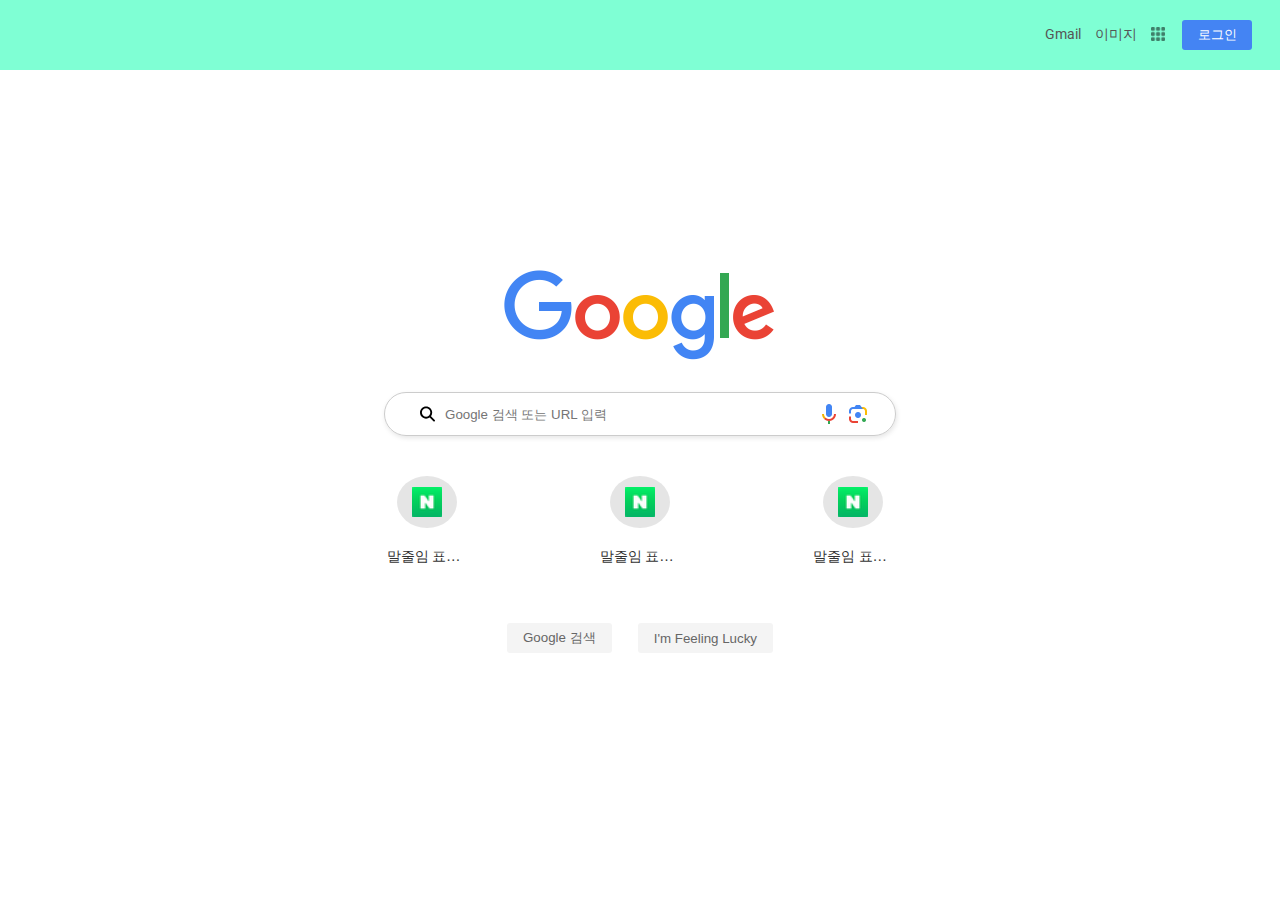
<file: index.html>
<!DOCTYPE html>
<html lang="ko">
  <head>
    <meta charset="UTF-8" />
    <meta name="viewport" content="width=device-width, initial-scale=1.0" />
    <!-- favicon -->
    <link rel="icon" href="images/googleg_standard_color_128dp.png" />
    <link rel="stylesheet" href="css/reset.css" />
    <link rel="stylesheet" href="css/main.css" />
    <!-- font-awesome -->
    <link
      rel="stylesheet"
      href="https://cdnjs.cloudflare.com/ajax/libs/font-awesome/5.15.3/css/all.min.css"
    />
    <title>Google</title>
  </head>
  <body>
    <div class="wrap">
      <!-- 상단 -->
      <header>
        <nav>
          <a href="https://mail.google.com/mail" id="mail">Gmail</a>
          <a href="https://www.google.com/imghp?hl=ko&tab=ri&ogbl" id="imgs">이미지</a>
          <a href="#" id="menu">
            <img src="images/free-icon-font-grid-3917002.png" alt="그리드" />
            <span></span>
          </a>
          <a href="login.html" target="_blank"><button id="login">로그인</button></a>
        </nav>
      </header>
      <!-- 메인 -->
      <main>
        <div class="main-wrap">
          <img src="images/googlelogo_color_272x92dp.png" alt="로고이미지" />
          <div class="search_bar">
            <svg
              xmlns="http://www.w3.org/2000/svg"
              height="16"
              width="16"
              viewBox="0 0 512 512"
              class="search"
            >
              <!--!Font Awesome Free 6.5.1 by @fontawesome - https://fontawesome.com License - https://fontawesome.com/license/free Copyright 2024 Fonticons, Inc.-->
              <path
                d="M416 208c0 45.9-14.9 88.3-40 122.7L502.6 457.4c12.5 12.5 12.5 32.8 0 45.3s-32.8 12.5-45.3 0L330.7 376c-34.4 25.2-76.8 40-122.7 40C93.1 416 0 322.9 0 208S93.1 0 208 0S416 93.1 416 208zM208 352a144 144 0 1 0 0-288 144 144 0 1 0 0 288z"
              />
            </svg>
            <input type="text" placeholder="Google 검색 또는 URL 입력" />
            <a href="#">
              <img
                src="images/googlemic_color_24dp.png"
                alt="음성인식"
                title="음성인식"
              />
            </a>
            <a href="#" class="lens_icon">
              <img
                src="images/lens_icon.png"
                alt="이미지로 검색"
                title="이미지로 검색"
                class="lens_icon"
              />
            </a>
          </div>
          <div class="plus">
            <ul>
              <li>
                <a href="https://www.naver.com">
                  <span class="bg"></span>
                  <img src="images/naver.png" alt="네이버" />
                  <span>말줄임 표시 하는곳입니다.</span>
                </a>
                <span class="hover-bg">
                  <img src="images/icon_more_vert.svg" alt="아이콘" />
                </span>
              </li>
              <li>
                <a href="https://www.naver.com/">
                  <span class="bg"></span>
                  <img src="images/naver.png" alt="네이버" />
                  <span>말줄임 표시 하는곳입니다.</span>
                </a>
                <span class="hover-bg">
                  <img src="images/icon_more_vert.svg" alt="아이콘" />
                </span>
              </li>
              <li>
                <a href="#">
                  <span class="bg"></span>
                  <img src="images/naver.png" alt="네이버" />
                  <span>말줄임 표시 하는곳입니다.</span>
                </a>
                <span class="hover-bg">
                  <img src="images/icon_more_vert.svg" alt="아이콘" />
                </span>
              </li>
            </ul>
          </div>
        </div>
      </main>
      <!-- 하단버튼 -->
      <div class="button">
        <button>Google 검색</button>
        <button>I'm Feeling Lucky</button>
      </div>
    </div>
  </body>
</html>
</file>
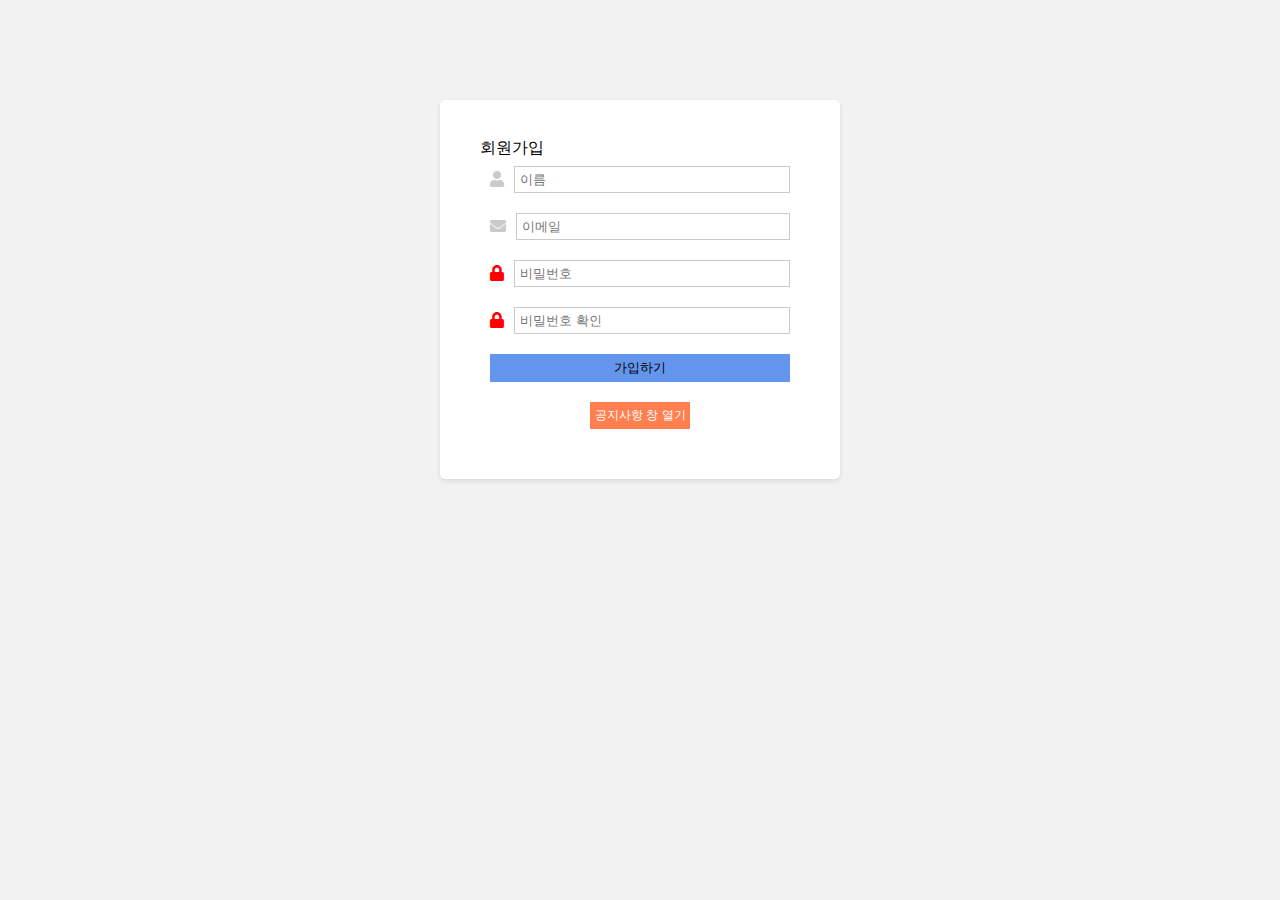
<file: login.html>
<!DOCTYPE html>
<html lang="ko">
  <head>
    <meta charset="UTF-8" />
    <meta name="viewport" content="width=device-width, initial-scale=1.0" />
    <link
      rel="stylesheet"
      href="https://cdnjs.cloudflare.com/ajax/libs/font-awesome/5.15.3/css/all.min.css"
    />
    <link rel="stylesheet" href="css/login.css" />
    <!-- <link rel="stylesheet" href="css/reset.css"> -->
    <title>Document</title>
  </head>
  <body>
    <div class="container">
      <h1>회원가입</h1>

      <form class="form">
        <div class="input-group">
          <label for="name"><i class="fas fa-user"></i></label>
          <input type="text" id="name" placeholder="이름" />
        </div>
        <div class="input-group">
          <label for="email"><i class="fas fa-envelope"></i></label>
          <input type="email" id="email" placeholder="이메일" required />
        </div>
        <div class="input-group">
          <label for="password"><i class="fas fa-lock"></i></label>
          <input type="password" id="password" placeholder="비밀번호" />
        </div>
        <div class="input-group">
          <label for="password1"><i class="fas fa-lock"></i></label>
          <input type="password" id="password1" placeholder="비밀번호 확인" />
        </div>
        <button type="submit">가입하기</button>
        <input type="button" value="공지사항 창 열기" class="open" 
        onclick="window.open('notice.html')"
        />
      </form>
    </div>
   
  </body>
</html>
</file>
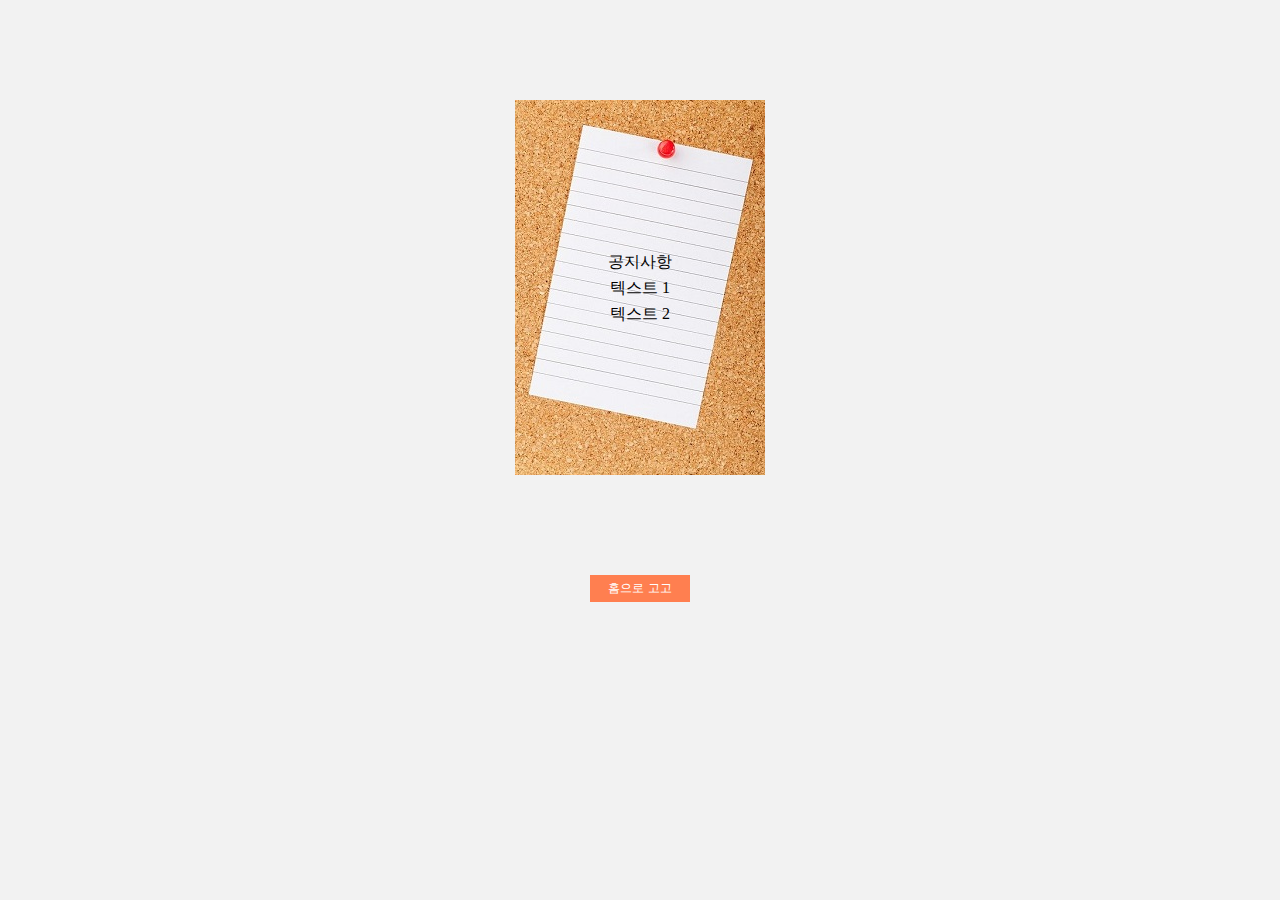
<file: notice.html>
<!DOCTYPE html>
<html lang="ko">
<head>
    <meta charset="UTF-8">
    <meta name="viewport" content="width=device-width, initial-scale=1.0">
    <link rel="stylesheet" href="css/notice.css">
    <title>공지사항</title>

</head>
<body>
    <div id="container">
        <h1>공지사항</h1>
        <p>텍스트 1</p>
        <p>텍스트 2</p>
    </div>
    <input type="button" value="홈으로 고고" class="open" 
    onclick="window.open('index.html')"
    />
</body>
</html>
</file>
<file: css/main.css>
@charset "utf-8";
@import url("https://fonts.googleapis.com/css2?family=Noto+Sans+KR:wght@300;400;500;600;700;800;900&family=Roboto:ital,wght@0,400;0,500;0,700;0,900;1,700&display=swap");
@import url(reset.css);
/* font-family: 'Roboto', sans-serif; */
* {
  padding: 0;
  margin: 0;
  box-sizing: border-box;
  transition: all 0.3s;
}
a {
  text-decoration: none;
}
ul {
  list-style: none;
}
img{
    vertical-align: middle;
}
.wrap{
  display: flex;
  flex-direction: column;
}
/* 상단 */
header {
  background-color: bisque;
}
nav {
  background-color: aquamarine;
  padding: 20px;
  text-align: right;
}
nav > * {
  font-family: "Roboto", sans-serif;
  font-size: 14px;
  color: #555;
  margin: 0 5px;
  position: relative;
  cursor: pointer;
}
nav a img {
  width: 14px;
padding-bottom: 3px;
}
#menu{
    opacity: 0.5;
    width: 14px;
    height: 14px;
    display: inline-block;
}
nav span{
    width: 30px;
    height: 30px;
    background-color: rgba(0,0,0,0.2);
display: block;
position: absolute;
top: -9px;
left: -8px;
border-radius: 50%;
opacity: 0;
transition: all 0.3s;
}
nav span:hover{
    opacity: 1;
}
#mail:hover{
text-decoration: underline;
}
#login {
  width: 70px;
  height: 30px;
  color: #fff;
  background-color: #4484f3;
  border: 0;
  border-radius: 3px;
  cursor: pointer;
}
#login:hover {
    background-color: #0e254b;
}
/* main */
.main-wrap{
  /* margin:  0 auto; */
  display: flex;
  /* text-align: center; */
flex-direction: column;
align-items: center;
  margin-top: 200px;
}
.search_bar{
  
  width: 40%;
  max-width: 560px;
  min-width: 250px;
  margin: 30px auto;
  border: 1px solid #ccc;
border-radius:100px;
display: inline-block;
padding: 3px 25px;
display: flex;
align-items: center;
box-shadow: 1px 2px 5px rgba(0, 0, 0, 0.1);
}
.search_bar a img{
  width: 24px;
  margin-left: 5px;
}
.search{
  margin: 10px;
}
.search_bar input{
  width: 85%;
  border: 0;
  outline: none;
}
/* 플러스 */
.plus{
  width:50% ;
  /* background-color: bisque; */



}
.plus ul{
  display: flex;
  justify-content: space-around
  
}
.plus ul li{
  position: relative;
}
.plus ul li a{
  width: 107px;
  height: 107px;
 display: flex;
 flex-direction: column;
 align-items: center;
 position: relative;
 padding: 10px;
 margin: 0 auto;
 z-index: 99;
}
.plus ul li a img{
  width: 30px;
  height: 30px;
  position: absolute;
top: 21px;
/* top: 50%;
transform: translatey(-50%); */

}
.plus ul li a span{
  font-size: 14px;
  color: #333;
  line-height:17px;
  /* 말줄임 */
  white-space: nowrap;/*줄 바꿈 방지*/
  text-overflow: ellipsis;/*말줄임 표시 (...)추가*/
  max-width: 80px;/*최대 너비 설정*/
  overflow: hidden;/*넘침 처리*/
}
.hover-bg{
  width: 107px;
  height: 107px;
  background-color: rgba(0,0,0,0.2);
  position: absolute;
  top: 0;
  left: 0;
  border-radius: 3px;
  opacity: 0;
 
}
.plus ul li:hover .hover-bg{
  opacity: 1;
}
.plus ul li:hover .hover-bg img{
  opacity: 1;
  /* transition: all 0.6s; */
  transition-delay: 0.7s;
}
.hover-bg img{
  position: absolute;
  top:8px;
  right: 0;
  opacity: 0;
}
.bg{
  width: 60px;
  height: 60px;
  border-radius: 50%;
  background-color: rgba(0, 0, 0, 0.1);
  margin-bottom: 20px;
}

 button{
display: inline-block;
  height: 30px;
  border: 0;
  padding: 3px 15px;
  margin: 0 3px;
 background-color: #f4f4f4;
 border: 1px solid transparent;
 border-radius: 3px;
 color: #666;
 cursor: pointer;
}
.button button:hover{
  border: 1px solid #ccc;
  background: linear-gradient(to bottom, #ffffff 0%, #f6f6f6 47%, #ededed 100%);
  box-shadow: 0px 1px 3px rgba(0, 0, 0, 0.2);
}
.button{
  text-align: center;
  margin: 50px;
display: flex;
justify-content: center;
gap: 20px;
}

/* =====공지사항 */
#container{
  width: 250px;
  height: 375px;
  background: url("../images/notice.jpg");
margin: 100px auto;
display: flex;
justify-content: center;
align-items: center;
flex-direction: column;
gap: 10px;
}
h1{
  margin-bottom:30px;
  font-size: 30px;
  font-weight: 700;
}
</file>
<file: css/notice.css>
@import url(main.css);
@import url(login.css);
</file>
<file: css/login.css>
@charset "utf-8";
@import url("reset.css");
* {
  box-sizing: border-box;
}
body {
  background-color: #f2f2f2;
}
.container {
  background-color: #fff;
  padding: 40px;
  width: 50%;
  border-radius: 5px;
  max-width: 400px;
  min-width: 250px;
  box-shadow: 0 2px 5px rgba(0, 0, 0, 0.1);
  margin: 100px auto;
}
.form {
  display: flex;
  flex-direction: column;
  /* background-color: red; */
  gap: 20px;
  padding: 10px;
}
.input-group {
  display: flex;
  align-items: center;
  gap: 10px;
}
input {
  width: 100%;
  padding: 5px;
  border: 1px solid #cbcaca;
}
.fas {
  color: #cbcaca;
}
.fa-lock {
  color: red;
}
button[type="submit"] {
  background-color: cornflowerblue;
  border: 0;
  padding: 5px;
  transition: all 0.3s;
}
button[type="submit"]:hover {
  background-color: rgb(62, 91, 145);
  color: #fff;
}
input[type="button"] {
  background-color: coral;
  border: 0;
  width: 100px;
  display: block;
  margin: auto;
  /* margin-left: auto; */
}
.open {
  color: #fff;
  font-size: 12px;
  padding: 5px;
}
</file>
